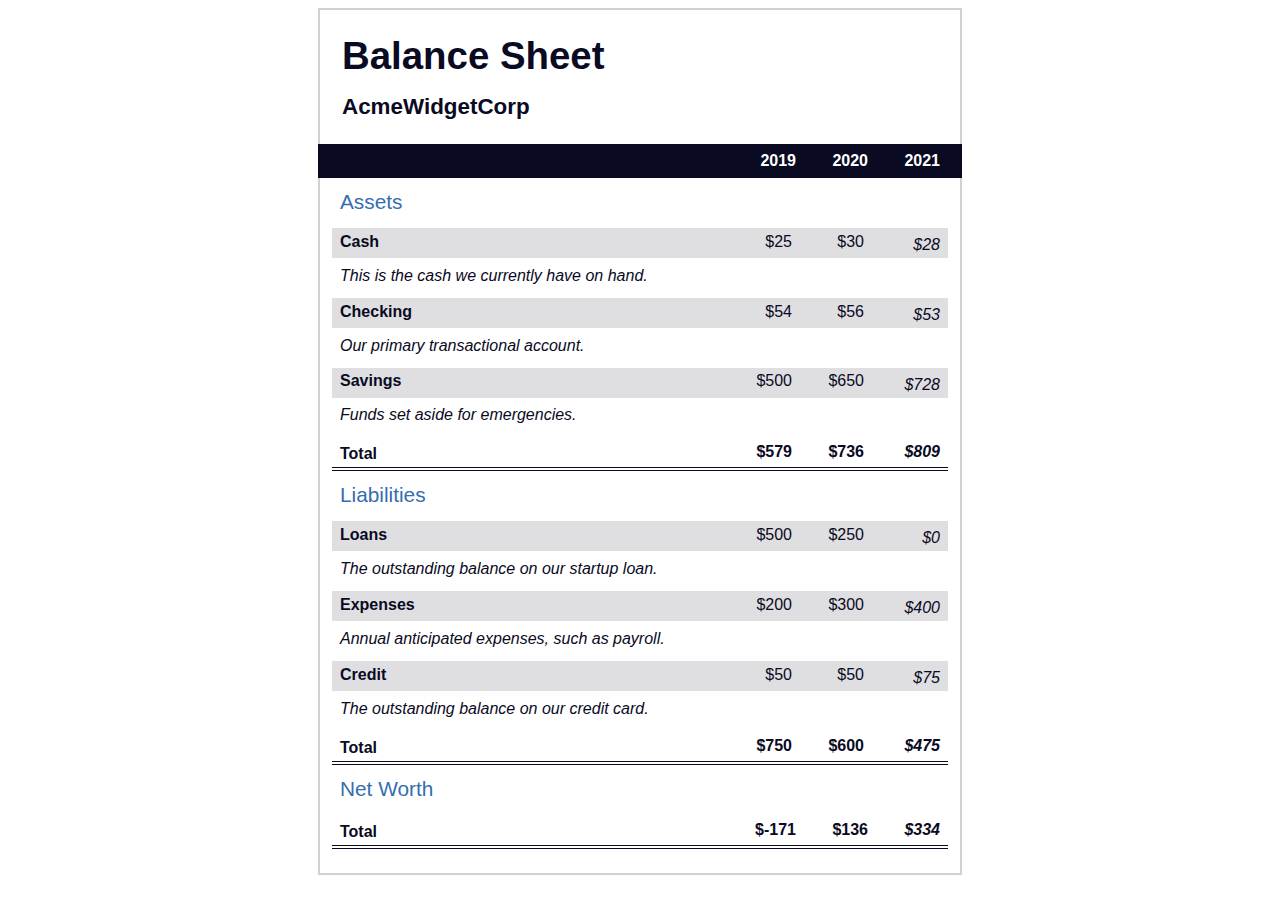
<file: balance sheet/index.html>
<!DOCTYPE html>
<html lang="en">
  <head>
    <meta charset="UTF-8">
    <meta name="viewport" content="width=device-width, initial-scale=1.0">
    <title>Balance Sheet</title>
    <link rel="stylesheet" href="./styles.css">
  </head>
  <body>
    <main>
      <section>
        <h1>
          <span class="flex">
            <span>AcmeWidgetCorp</span>
            <span>Balance Sheet</span>
          </span>
        </h1>
        <div id="years" aria-hidden="true">
          <span class="year">2019</span>
          <span class="year">2020</span>
          <span class="year">2021</span>
        </div>
        <div class="table-wrap">
          <table>
            <caption>Assets</caption>
            <thead>
              <tr>
                <td></td>
                <th><span class="sr-only year">2019</span></th>
                <th><span class="sr-only year">2020</span></th>
                <th class="current"><span class="sr-only year">2021</span></th>
              </tr>
            </thead>
            <tbody>
              <tr class="data">
                <th>Cash <span class="description">This is the cash we currently have on hand.</span></th>
                <td>$25</td>
                <td>$30</td>
                <td class="current">$28</td>
              </tr>
              <tr class="data">
                <th>Checking <span class="description">Our primary transactional account.</span></th>
                <td>$54</td>
                <td>$56</td>
                <td class="current">$53</td>
              </tr>
              <tr class="data">
                <th>Savings <span class="description">Funds set aside for emergencies.</span></th>
                <td>$500</td>
                <td>$650</td>
                <td class="current">$728</td>
              </tr>
              <tr class="total">
                <th>Total <span class="sr-only">Assets</span></th>
                <td>$579</td>
                <td>$736</td>
                <td class="current">$809</td>
              </tr>
            </tbody>
          </table>
          <table>
            <caption>Liabilities</caption>
            <thead>
              <tr>
              <td></td>
              <th><span class="sr-only">2019</span></th>
              <th><span class="sr-only">2020</span></th>
              <th><span class="sr-only">2021</span></th>
              </tr>
            </thead>
            <tbody>
              <tr class="data">
                <th>Loans <span class="description">The outstanding balance on our startup loan.</span></th>
                <td>$500</td>
                <td>$250</td>
                <td class="current">$0</td>
              </tr>
              <tr class="data">
                <th>Expenses <span class="description">Annual anticipated expenses, such as payroll.</span></th>
                <td>$200</td>
                <td>$300</td>
                <td class="current">$400</td>
              </tr>
              <tr class="data">
                <th>Credit <span class="description">The outstanding balance on our credit card.</span></th>
                <td>$50</td>
                <td>$50</td>
                <td class="current">$75</td>
              </tr>
              <tr class="total">
                <th>Total <span class="sr-only">Liabilities</span></th>
                <td>$750</td>
                <td>$600</td>
                <td class="current">$475</td>
              </tr>
            </tbody>
          </table>
          <table>
            <caption>Net Worth</caption>
            <thead>
              <tr>
              <td></td>
              <th><span class="sr-only">2019</span></th>
              <th><span class="sr-only">2020</span></th>
              <th><span class="sr-only">2021</span></th>
              </tr>
            </thead>
            <tbody>
              <tr class="total">
                <th>Total <span class="sr-only">Net Worth</span></th>
                <td>$-171</td>
                <td>$136</td>
                <td class="current">$334</td>
              </tr>
            </tbody>
          </table>
        </div>
      </section>
    </main>
  </body>
</html>
</file>
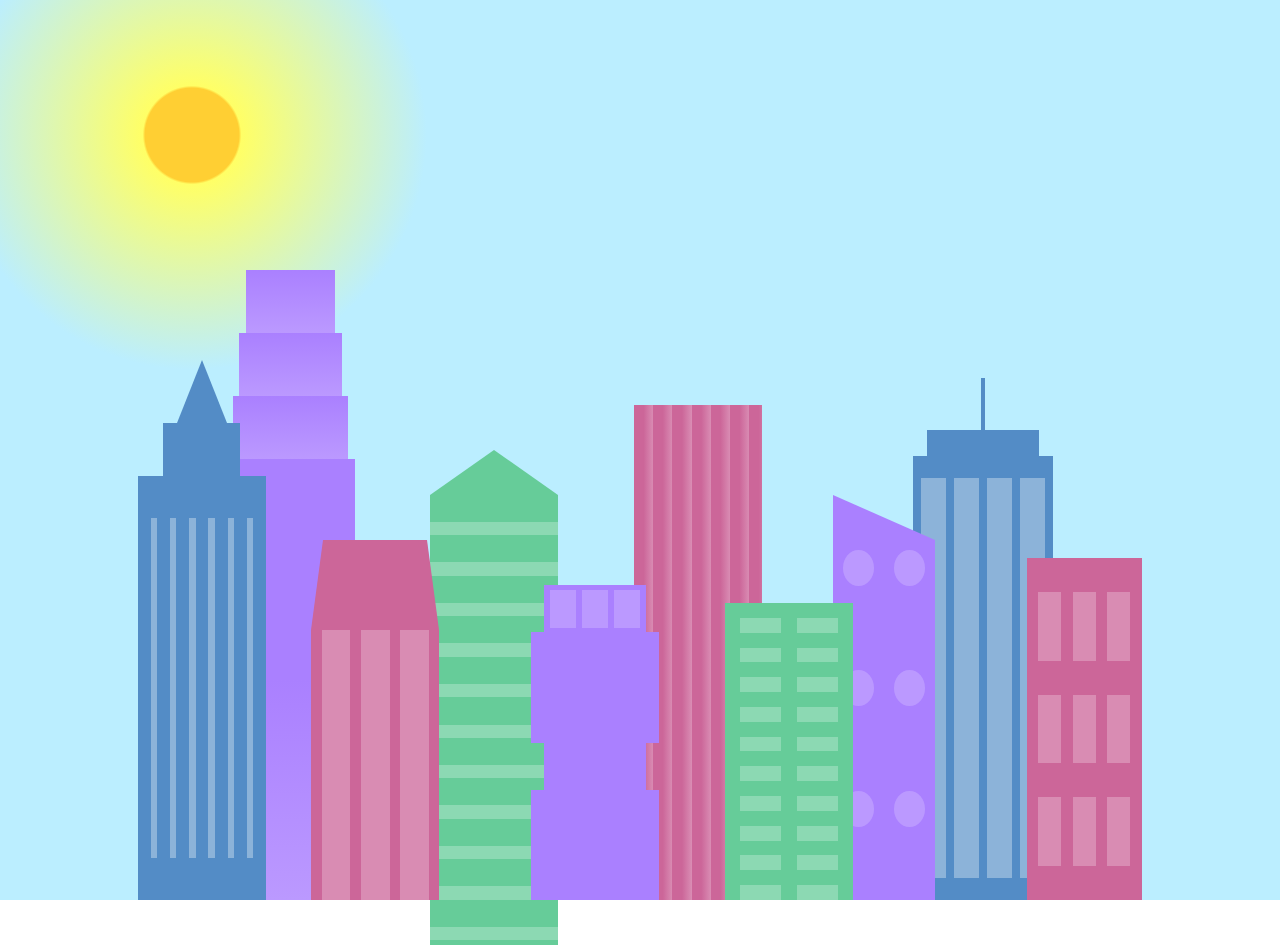
<file: city skyline/index.html>
<!DOCTYPE html>
<html lang="en">    
  <head>
    <meta charset="UTF-8">
    <title>City Skyline</title>
    <link href="styles.css" rel="stylesheet" />   
  </head>

  <body>
    <div class="background-buildings sky">
      <div></div>
      <div></div>
      <div class="bb1 building-wrap">
        <div class="bb1a bb1-window"></div>
        <div class="bb1b bb1-window"></div>
        <div class="bb1c bb1-window"></div>
        <div class="bb1d"></div>
      </div>
      <div class="bb2">
        <div class="bb2a"></div>
        <div class="bb2b"></div>
      </div>
      <div class="bb3"></div>
      <div></div>
      <div class="bb4 building-wrap">
        <div class="bb4a"></div>
        <div class="bb4b"></div>
        <div class="bb4c window-wrap">
          <div class="bb4-window"></div>
          <div class="bb4-window"></div>
          <div class="bb4-window"></div>
          <div class="bb4-window"></div>
        </div>
      </div>
      <div></div>
      <div></div>
    </div>

    <div class="foreground-buildings">
      <div></div>
      <div></div>
      <div class="fb1 building-wrap">
        <div class="fb1a"></div>
        <div class="fb1b"></div>
        <div class="fb1c"></div>
      </div>
      <div class="fb2">
        <div class="fb2a"></div>
        <div class="fb2b window-wrap">
          <div class="fb2-window"></div>
          <div class="fb2-window"></div>
          <div class="fb2-window"></div>
        </div>
      </div>
      <div></div>
      <div class="fb3 building-wrap">
        <div class="fb3a window-wrap">
          <div class="fb3-window"></div>
          <div class="fb3-window"></div>
          <div class="fb3-window"></div>
        </div>
        <div class="fb3b"></div>
        <div class="fb3a"></div>
        <div class="fb3b"></div>
      </div>
      <div class="fb4">
        <div class="fb4a"></div>
        <div class="fb4b">
          <div class="fb4-window"></div>
          <div class="fb4-window"></div>
          <div class="fb4-window"></div>
          <div class="fb4-window"></div>
          <div class="fb4-window"></div>
          <div class="fb4-window"></div>
        </div>
      </div>
      <div class="fb5"></div>
      <div class="fb6"></div>
      <div></div>
      <div></div>
    </div>
  </body>
</html>
</file>
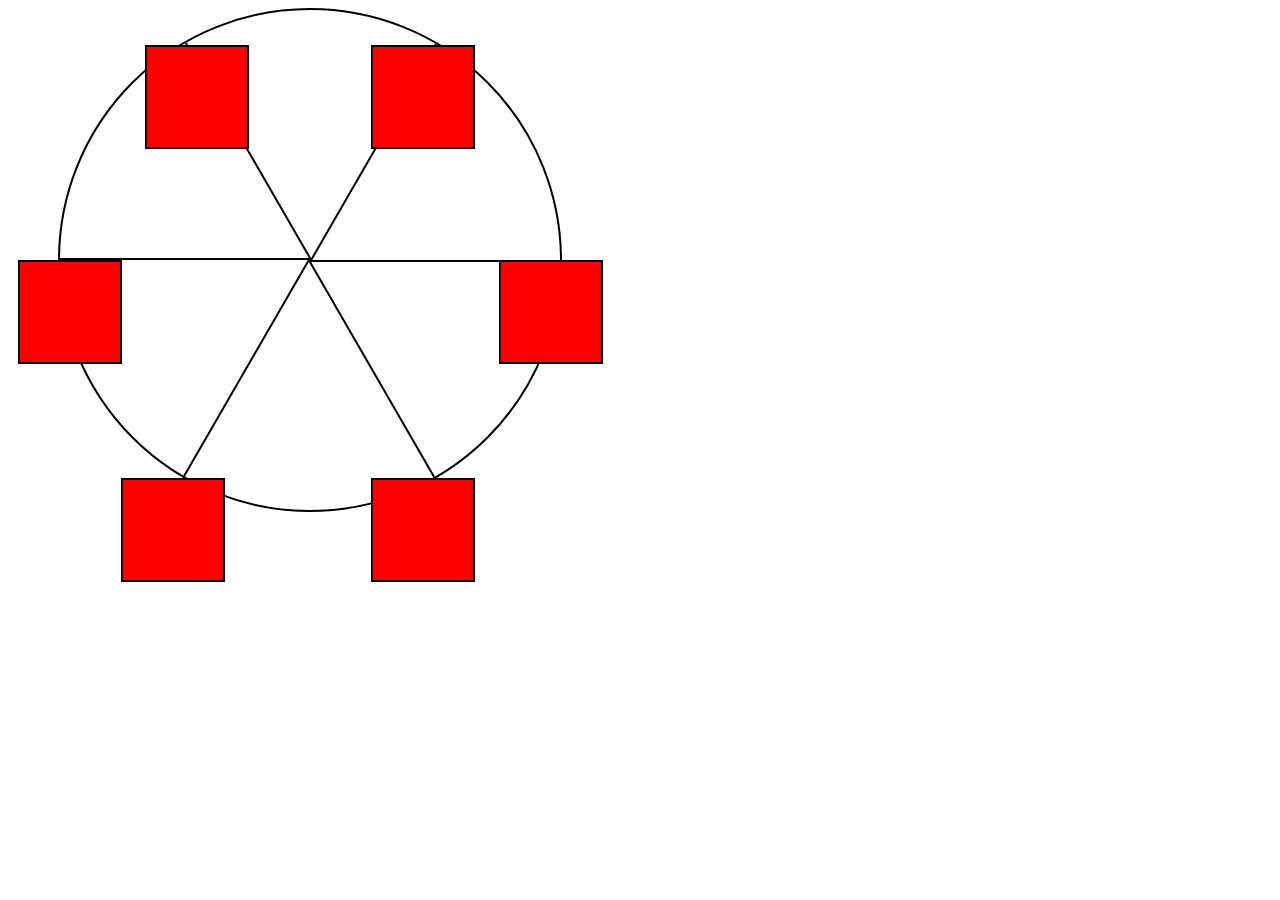
<file: ferris wheel/index.html>
<!DOCTYPE html>
<html lang="en">
  <head>
    <meta charset="UTF-8">
    <title>Ferris Wheel</title>
    <link rel="stylesheet" href="./styles.css">
  </head>
  <body>
    <div class="wheel">
      <span class="line"></span>
      <span class="line"></span>
      <span class="line"></span>
      <span class="line"></span>
      <span class="line"></span>
      <span class="line"></span>

      <div class="cabin"></div>
      <div class="cabin"></div>
      <div class="cabin"></div>
      <div class="cabin"></div>
      <div class="cabin"></div>
      <div class="cabin"></div>
    </div>
  </body>
</html>
</file>
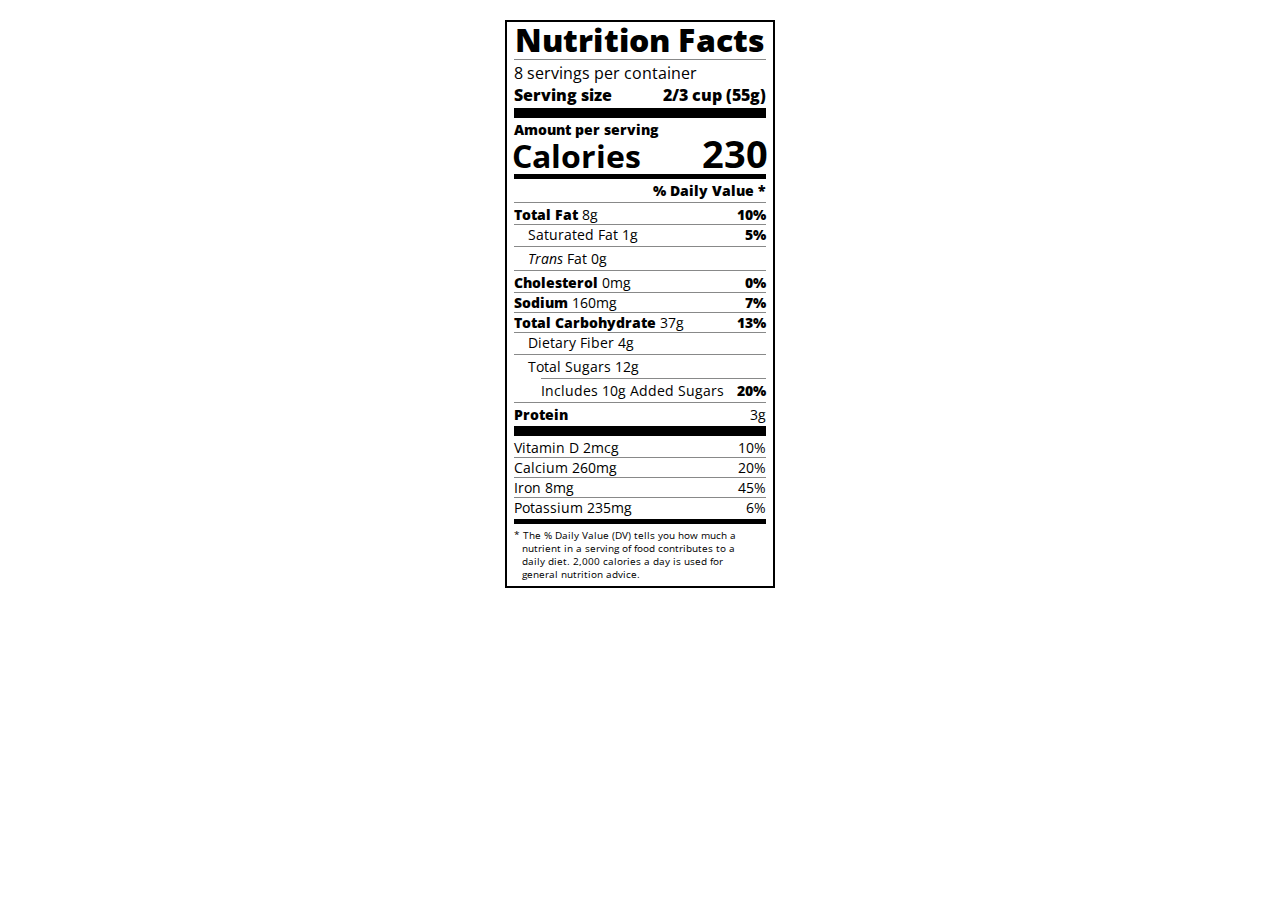
<file: nutrition label/index.html>
<!DOCTYPE html>
<html lang="en">

<head>
  <meta charset="UTF-8">
  <title>Nutrition Label</title>
  <link href="https://fonts.googleapis.com/css?family=Open+Sans:400,700,800" rel="stylesheet">
  <link href="./styles.css" rel="stylesheet">
</head>

<body>
  <div class="label">
    <header>
      <h1 class="bold">Nutrition Facts</h1>
      <div class="divider"></div>
      <p>8 servings per container</p>
      <p class="bold">Serving size <span>2/3 cup (55g)</span></p>
    </header>
    <div class="divider large"></div>
    <div class="calories-info">
      <div class="left-container">
        <h2 class="bold small-text">Amount per serving</h2>
        <p>Calories</p>
      </div>
      <span class="right">230</span>
    </div>
    <div class="divider medium"></div>
    <div class="daily-value small-text">
      <p class="bold right no-divider">% Daily Value *</p>
      <div class="divider"></div>
      <p><span><span class="bold">Total Fat</span> 8g</span> <span class="bold right">10%</span></p>
      <p class="indent no-divider">Saturated Fat 1g <span class="bold right">5%</span></p>
      <div class="divider"></div>
      <p class="indent no-divider"><span><i>Trans</i> Fat 0g</span></p>
      <div class="divider"></div>
      <p><span><span class="bold">Cholesterol</span> 0mg</span> <span class="right bold">0%</span></p>
      <p><span><span class="bold">Sodium</span> 160mg</span> <span class="right bold">7%</span></p>
      <p><span><span class="bold">Total Carbohydrate</span> 37g</span> <span class="right bold">13%</span></p>
      <p class="indent no-divider">Dietary Fiber 4g</p>
      <div class="divider"></div>
      <p class="indent no-divider">Total Sugars 12g</p>
      <div class="divider double-indent"></div>
      <p class="double-indent no-divider">Includes 10g Added Sugars <span class="right bold">20%</span>
      <div class="divider"></div>
      <p class="no-divider"><span class="bold">Protein</span> 3g</p>
      <div class="divider large"></div>
      <p>Vitamin D 2mcg <span>10%</span></p>
      <p>Calcium 260mg <span>20%</span></p>
      <p>Iron 8mg <span>45%</span></p>
      <p class="no-divider">Potassium 235mg <span>6%</span></p>
    </div>
    <div class="divider medium"></div>
    <p class="note">* The % Daily Value (DV) tells you how much a nutrient in a serving of food contributes to a daily
      diet. 2,000 calories a day is used for general nutrition advice.</p>
  </div>
</body>
</html>
</file>
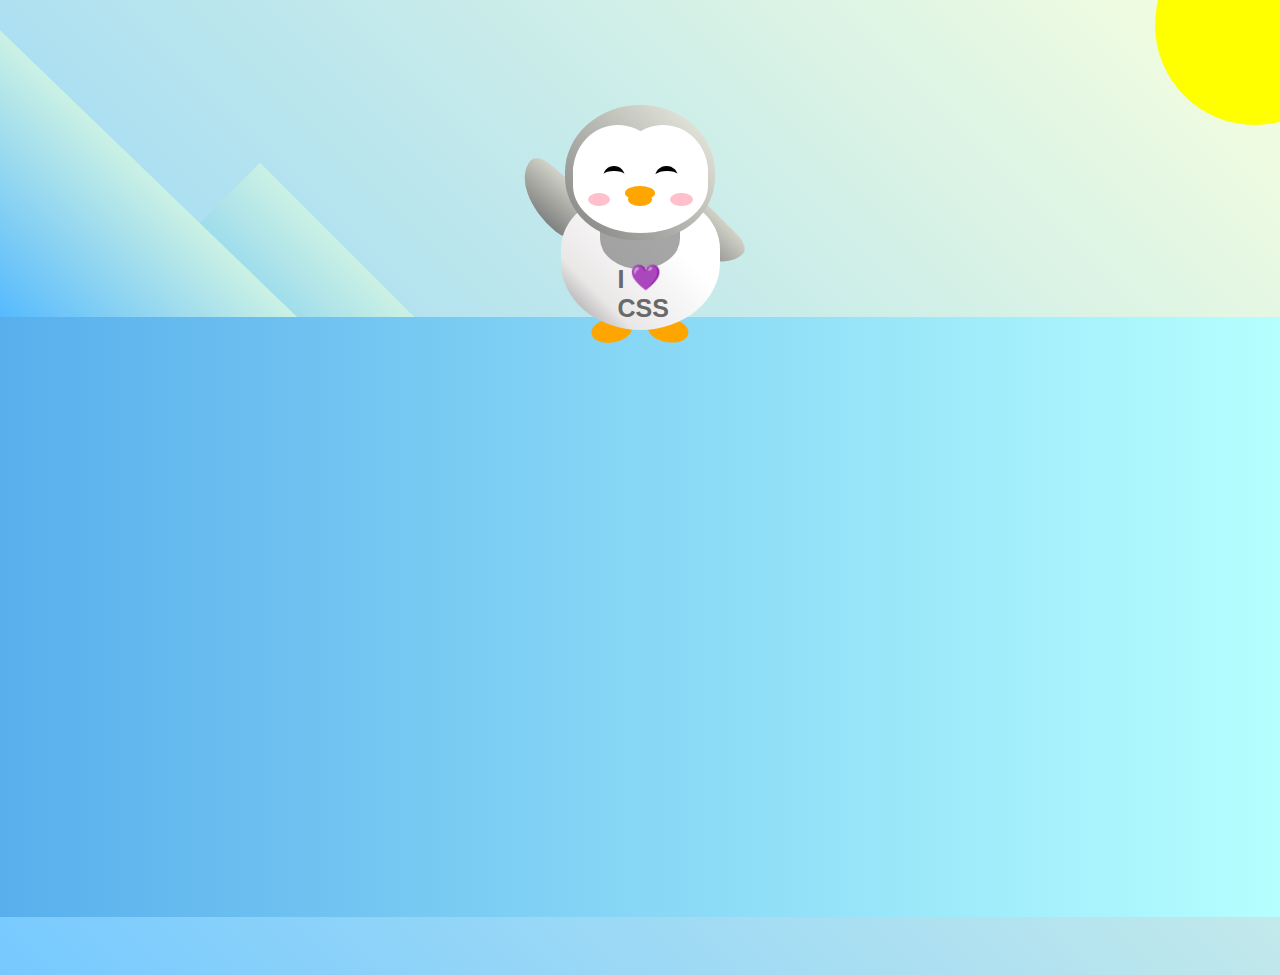
<file: penguin transform/index.html>
<!DOCTYPE html>
<html lang="en">
  <head>
    <meta charset="UTF-8" />
    <link rel="stylesheet" href="./styles.css" />
    <title>Penguin</title>
    <meta name="viewport" content="width=device-width, initial-scale=1.0" />
  </head>

  <body>
    <div class="left-mountain"></div>
    <div class="back-mountain"></div>
    <div class="sun"></div>
    <div class="penguin">
      <div class="penguin-head">
        <div class="face left"></div>
        <div class="face right"></div>
        <div class="chin"></div>
        <div class="eye left">
          <div class="eye-lid"></div>
        </div>
        <div class="eye right">
          <div class="eye-lid"></div>
        </div>
        <div class="blush left"></div>
        <div class="blush right"></div>
        <div class="beak top"></div>
        <div class="beak bottom"></div>
      </div>
      <div class="shirt">
        <div>💜</div>
        <p>I CSS</p>
      </div> 
      <div class="penguin-body">
        <div class="arm left"></div>
        <div class="arm right"></div>
        <div class="foot left"></div>
        <div class="foot right"></div>
      </div>
    </div>

    <div class="ground"></div>
  </body>
</html>
</file>
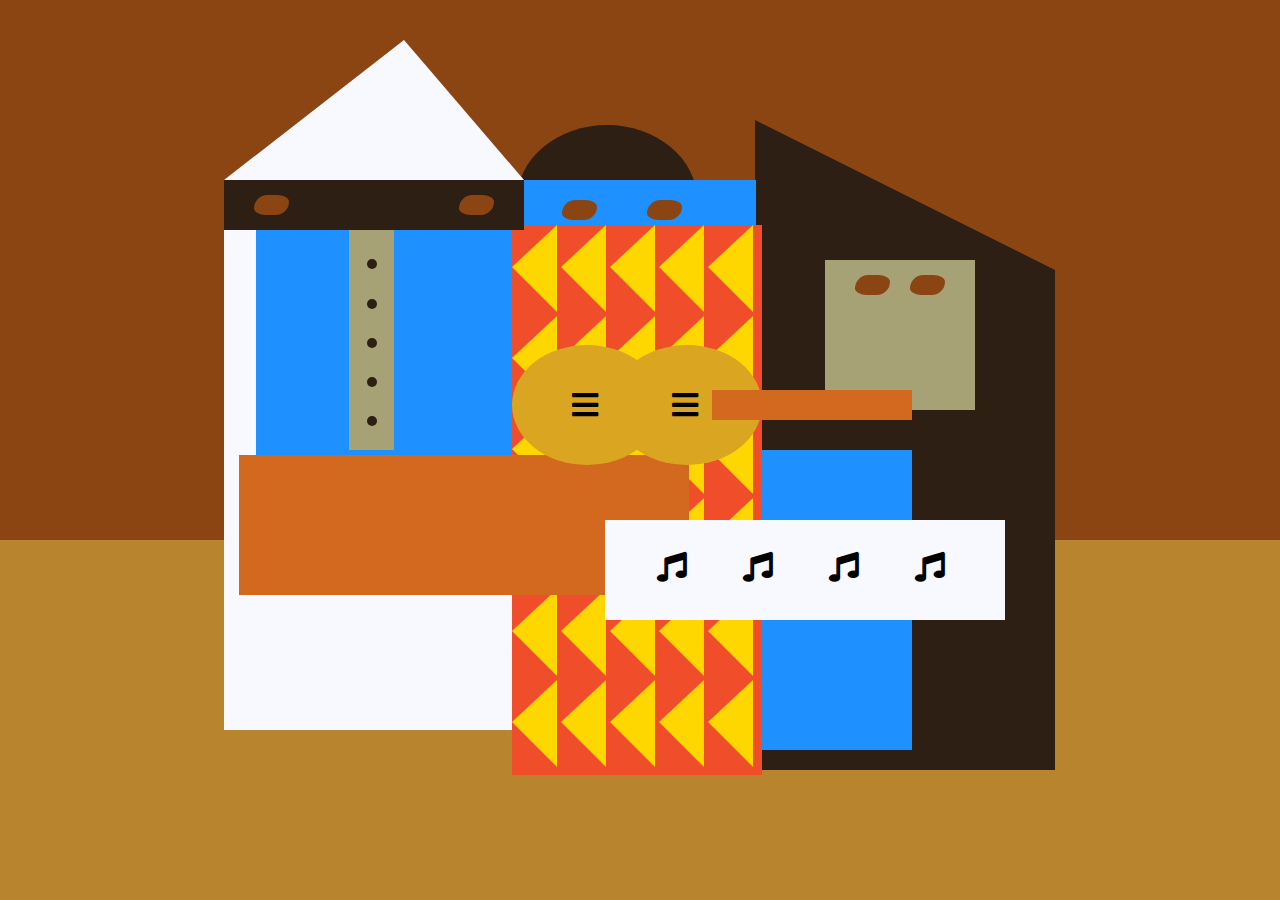
<file: picasso painting/index.html>
<!DOCTYPE html>
<html lang="en">
  <head>
    <meta charset="utf-8">
    <title>Picasso Painting</title>
    <link rel="stylesheet" href="./styles.css" />
    <link rel="stylesheet" href="https://use.fontawesome.com/releases/v5.8.2/css/all.css">
  </head>
  <body>
    <div id="back-wall"></div>
    <div class="characters">
      <div id="offwhite-character">
        <div id="white-hat"></div>
        <div id="black-mask">
          <div class="eyes left"></div>
          <div class="eyes right"></div>
        </div>
        <div id="gray-instrument">
          <div class="black-dot"></div>
          <div class="black-dot"></div>
          <div class="black-dot"></div>
          <div class="black-dot"></div>
          <div class="black-dot"></div>
        </div>
        <div id="tan-table"></div>
      </div>
      <div id="black-character">
        <div id="black-hat"></div>
        <div id="gray-mask">
          <div class="eyes left"></div>
          <div class="eyes right"></div>
        </div>
        <div id="white-paper">
          <i class="fas fa-music"></i>
          <i class="fas fa-music"></i>
          <i class="fas fa-music"></i>
          <i class="fas fa-music"></i>
        </div>
      </div>
      <div class="blue" id="blue-left"></div>
      <div class="blue" id="blue-right"></div>
      <div id="orange-character">
        <div id="black-round-hat"></div>
        <div id="eyes-div">
          <div class="eyes left"></div>
          <div class="eyes right"></div>
        </div>
        <div id="triangles">
          <div class="triangle"></div>
          <div class="triangle"></div>
          <div class="triangle"></div>
          <div class="triangle"></div>
          <div class="triangle"></div>
          <div class="triangle"></div>
          <div class="triangle"></div>
          <div class="triangle"></div>
          <div class="triangle"></div>
          <div class="triangle"></div>
          <div class="triangle"></div>
          <div class="triangle"></div>
          <div class="triangle"></div>
          <div class="triangle"></div>
          <div class="triangle"></div>
          <div class="triangle"></div>
          <div class="triangle"></div>
          <div class="triangle"></div>
          <div class="triangle"></div>
          <div class="triangle"></div>
          <div class="triangle"></div>
          <div class="triangle"></div>
          <div class="triangle"></div>
          <div class="triangle"></div>
          <div class="triangle"></div>
          <div class="triangle"></div>
          <div class="triangle"></div>
          <div class="triangle"></div>
          <div class="triangle"></div>
          <div class="triangle"></div>
        </div>
        <div id="guitar">
          <div class="guitar" id="guitar-left">
            <i class="fas fa-bars"></i>
          </div>
          <div class="guitar" id="guitar-right">
            <i class="fas fa-bars"></i>
          </div>
          <div id="guitar-neck"></div>
        </div>
      </div>
    </div>
  </body>
</html>
</file>
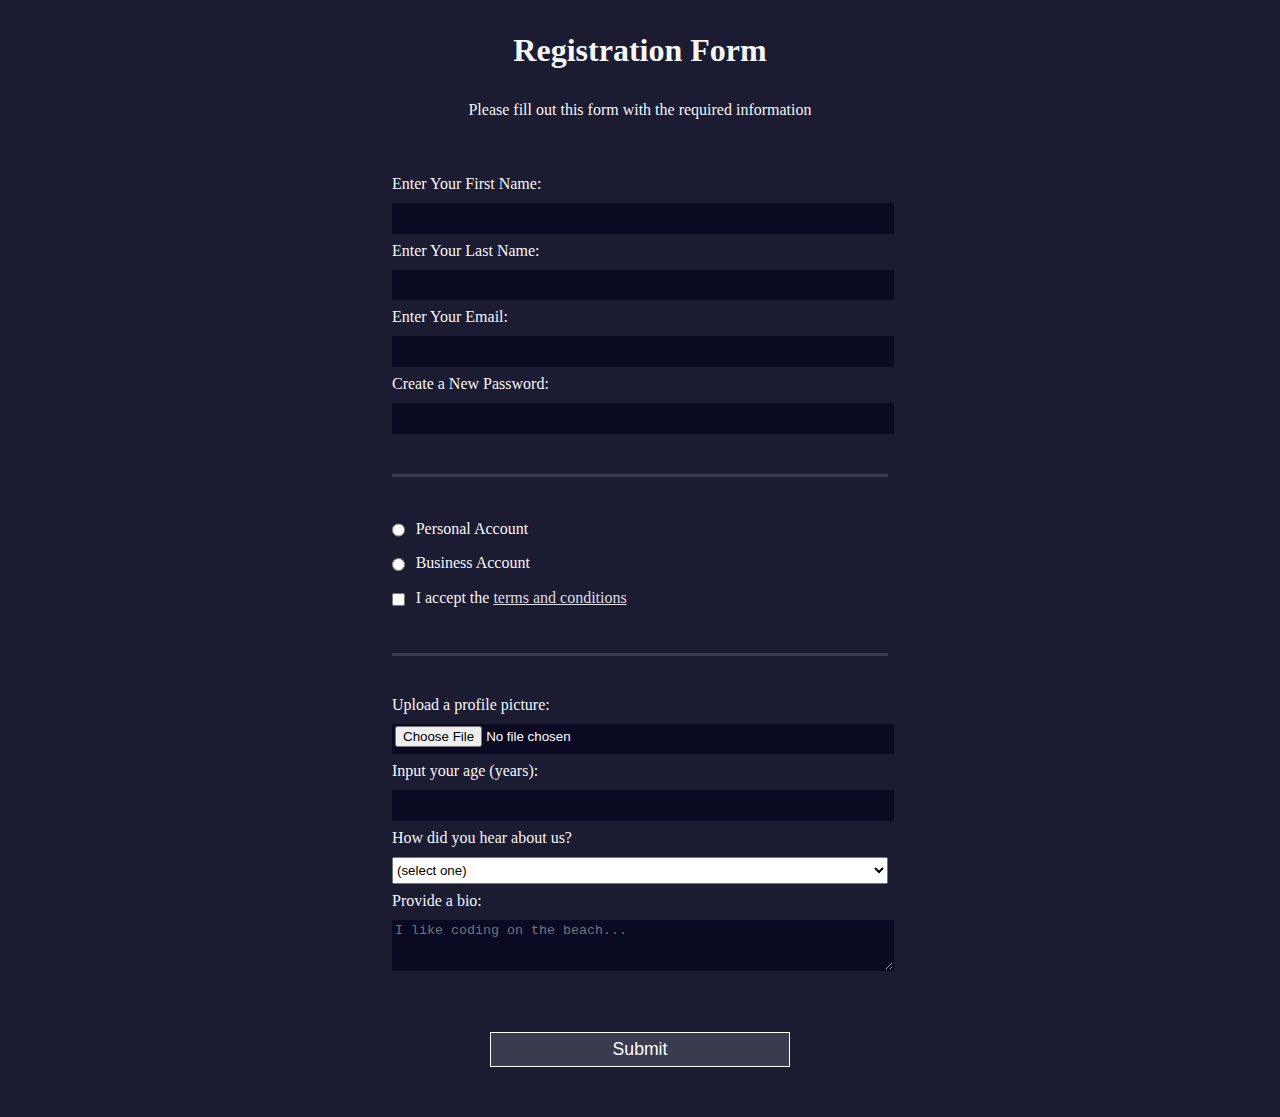
<file: registration form/index.html>
<!DOCTYPE html>
<html lang="en">
  <head>
    <meta charset="UTF-8">
    <title>Registration Form</title>
    <link rel="stylesheet" href="styles.css" />
  </head>
  <body>
    <h1>Registration Form</h1>
    <p>Please fill out this form with the required information</p>
    <form method="post" action='https://register-demo.freecodecamp.org'>
      <fieldset>
        <label for="first-name">Enter Your First Name: <input id="first-name" name="first-name" type="text" required /></label>
        <label for="last-name">Enter Your Last Name: <input id="last-name" name="last-name" type="text" required /></label>
        <label for="email">Enter Your Email: <input id="email" name="email" type="email" required /></label>
        <label for="new-password">Create a New Password: <input id="new-password" name="new-password" type="password" pattern="[a-z0-5]{8,}" required /></label>
      </fieldset>
      <fieldset>
        <label for="personal-account"><input id="personal-account" type="radio" name="account-type" class="inline" /> Personal Account</label>
        <label for="business-account"><input id="business-account" type="radio" name="account-type" class="inline" /> Business Account</label>
        <label for="terms-and-conditions">
          <input id="terms-and-conditions" type="checkbox" required name="terms-and-conditions" class="inline" /> I accept the <a href="https://www.freecodecamp.org/news/terms-of-service/">terms and conditions</a>
        </label>
      </fieldset>
      <fieldset>
        <label for="profile-picture">Upload a profile picture: <input id="profile-picture" type="file" name="file" /></label>
        <label for="age">Input your age (years): <input id="age" type="number" name="age" min="13" max="120" /></label>
        <label for="referrer">How did you hear about us?
          <select id="referrer" name="referrer">
            <option value="">(select one)</option>
            <option value="1">freeCodeCamp News</option>
            <option value="2">freeCodeCamp YouTube Channel</option>
            <option value="3">freeCodeCamp Forum</option>
            <option value="4">Other</option>
          </select>
        </label>
        <label for="bio">Provide a bio:
          <textarea id="bio" name="bio" rows="3" cols="30" placeholder="I like coding on the beach..."></textarea>
        </label>
      </fieldset>
      <input type="submit" value="Submit" />
    </form>
  </body>
</html>
</file>
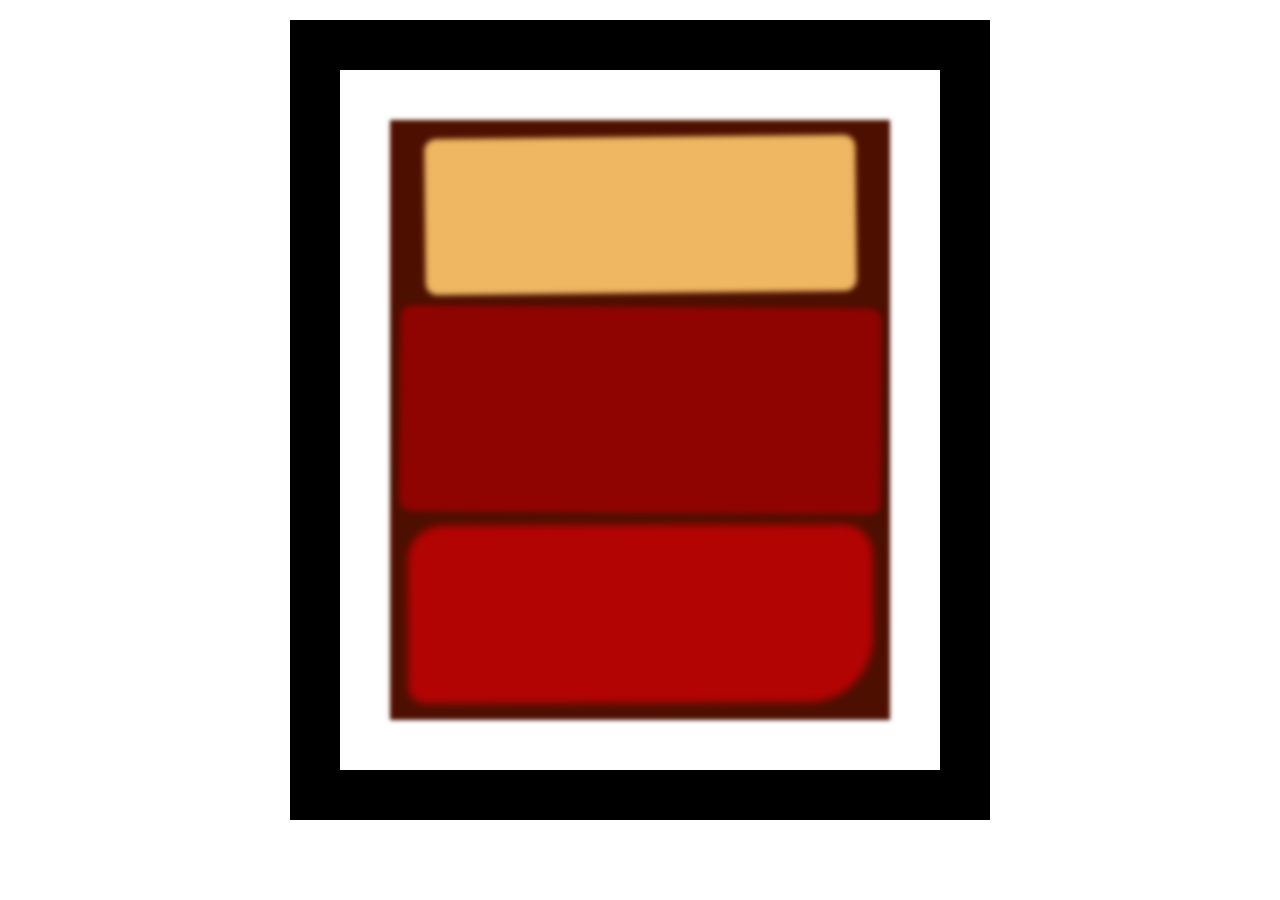
<file: rothko painting/index.html>
<!DOCTYPE html>
<html lang="en">
  <head>
    <meta charset="UTF-8">
    <title>Rothko Painting</title>
    <link href="./styles.css" rel="stylesheet">
  </head>
  <body>
    <div class="frame">
      <div class="canvas">
        <div class="one"></div>
        <div class="two"></div>
        <div class="three"></div>
      </div>
    </div>
  </body>
</html>
</file>
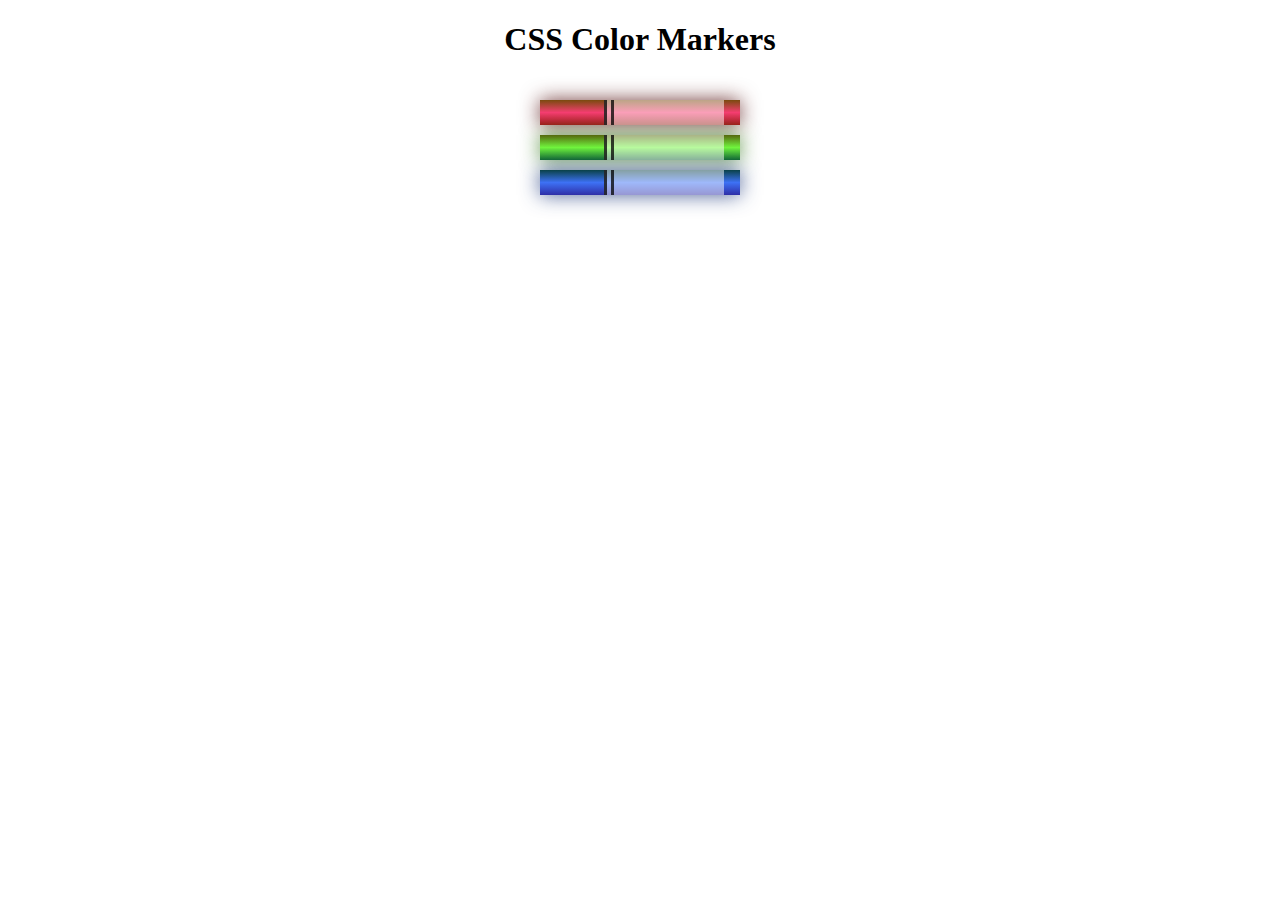
<file: set of colored markers/index.html>
<!DOCTYPE html>
<html lang="en">
  <head>
    <meta charset="utf-8">
    <meta name="viewport" content="width=device-width, initial-scale=1.0">
    <title>Colored Markers</title>
    <link rel="stylesheet" href="styles.css">
  </head>
  <body>
    <h1>CSS Color Markers</h1>
    <div class="container">
      <div class="marker red">
        <div class="cap"></div>
        <div class="sleeve"></div>
      </div>
      <div class="marker green">
        <div class="cap"></div>
        <div class="sleeve"></div>
      </div>
      <div class="marker blue">
        <div class="cap"></div>
        <div class="sleeve"></div>
      </div>
    </div>
  </body>
</html>
</file>
<file: balance sheet/styles.css>
span[class~="sr-only"] {
    border: 0 !important;
    clip: rect(1px, 1px, 1px, 1px) !important;
    clip-path: inset(50%) !important;
    -webkit-clip-path: inset(50%) !important;
    height: 1px !important;
    width: 1px !important;
    position: absolute !important;
    overflow: hidden !important;
    white-space: nowrap !important;
    padding: 0 !important;
    margin: -1px !important;
  }
  
  html {
    box-sizing: border-box;
  }
  
  body {
    font-family: sans-serif;
    color: #0a0a23;
  }
  
  h1 {
    max-width: 37.25rem;
    margin: 0 auto;
    padding: 1.5rem 1.25rem;
  }
  
  h1 .flex {
    display: flex;
    flex-direction: column-reverse;
    gap: 1rem;
  }
  
  h1 .flex span:first-of-type {
    font-size: 0.7em;
  }
  
  h1 .flex span:last-of-type {
    font-size: 1.2em;
  }
  
  section {
    max-width: 40rem;
    margin: 0 auto;
    border: 2px solid #d0d0d5;
  }
  
  #years {
    display: flex;
    justify-content: flex-end;
    position: sticky;
    top: 0;
    background: #0a0a23;
    color: #fff;
    z-index: 999;
    padding: 0.5rem calc(1.25rem + 2px) 0.5rem 0;
    margin: 0 -2px;
  }
  
  #years span[class] {
    font-weight: bold;
    width: 4.5rem;
    text-align: right;
  }
  
  .table-wrap {
    padding: 0 0.75rem 1.5rem 0.75rem;
  }
  
  table {
    border-collapse: collapse;
    border: 0;
    width: 100%;
    position: relative;
    margin-top: 3rem;
  }
  
  table caption {
    color: #356eaf;
    font-size: 1.3em;
    font-weight: normal;
    position: absolute;
    top: -2.25rem;
    left: 0.5rem;
  }
  
  tbody td {
    width: 100vw;
    min-width: 4rem;
    max-width: 4rem;
  }
  
  tbody th {
    width: calc(100% - 12rem);
  }
  
  tr[class="total"] {
    border-bottom: 4px double #0a0a23;
    font-weight: bold;
  }
  
  tr[class="total"] th {
    text-align: left;
    padding: 0.5rem 0 0.25rem 0.5rem;
  }
  
  tr.total td {
    text-align: right;
    padding: 0 0.25rem;
  }
  
  tr.total td:nth-of-type(3) {
    padding-right: 0.5rem;
  }
  
  tr.total:hover {
    background-color: #99c9ff;
  }
  
  td.current {
    font-style: italic;
  }
  
  tr.data {
    background-image: linear-gradient(to bottom, #dfdfe2 1.845rem, white 1.845rem);
  }
  
  tr.data th {
    text-align: left;
    padding-top: 0.3rem;
    padding-left: 0.5rem;
  }
  
  tr.data th .description {
    display: block;
    font-weight: normal;
    font-style: italic;
    padding: 1rem 0 0.75rem;
    margin-right: -13.5rem;
  }
  
  tr.data td {
    vertical-align: top;
    padding: 0.3rem 0.25rem 0;
    text-align: right;
  }

  tr.data td:last-of-type {
    padding: 0.5rem;
  }
</file>
<file: city skyline/styles.css>
:root {
    --building-color1: #aa80ff;
    --building-color2: #66cc99;
    --building-color3: #cc6699;
    --building-color4: #538cc6;
    --window-color1: #bb99ff;
    --window-color2: #8cd9b3;
    --window-color3: #d98cb3;
    --window-color4: #8cb3d9;
  }
  
  * {
    box-sizing: border-box;
  }
  
  body {
    height: 100vh;
    margin: 0;
    overflow: hidden;
  }
  
  .background-buildings, .foreground-buildings {
    width: 100%;
    height: 100%;
    display: flex;
    align-items: flex-end;
    justify-content: space-evenly;
    position: absolute;
    top: 0;
  }
  
  .building-wrap {
    display: flex;
    flex-direction: column;
    align-items: center;
  }
  
  .window-wrap {
    display: flex;
    align-items: center;
    justify-content: space-evenly;
  }
  
  .sky {
    background: radial-gradient(
        closest-corner circle at 15% 15%,
        #ffcf33,
        #ffcf33 20%,
        #ffff66 21%,
        #bbeeff 100%
      );
  }
  
  /* BACKGROUND BUILDINGS - "bb" stands for "background building" */
  .bb1 {
    width: 10%;
    height: 70%;
  }
  
  .bb1a {
    width: 70%;
  }
    
  .bb1b {
    width: 80%;
  }
    
  .bb1c {
    width: 90%;
  }
  
  .bb1d {
    width: 100%;
    height: 70%;
    background: linear-gradient(
        var(--building-color1) 50%,
        var(--window-color1)
      );
  }
  
  .bb1-window {
    height: 10%;
    background: linear-gradient(
        var(--building-color1),
        var(--window-color1)
      );
  }
  
  .bb2 {
    width: 10%;
    height: 50%;
  }
  
  .bb2a {
    border-bottom: 5vh solid var(--building-color2);
    border-left: 5vw solid transparent;
    border-right: 5vw solid transparent;
  }
  
  .bb2b {
    width: 100%;
    height: 100%;
    background: repeating-linear-gradient(
        var(--building-color2),
        var(--building-color2) 6%,
        var(--window-color2) 6%,
        var(--window-color2) 9%
      );
  }
  
  .bb3 {
    width: 10%;
    height: 55%;
    background: repeating-linear-gradient(
        90deg,
        var(--building-color3),
        var(--building-color3),
        var(--window-color3) 15%
      );
  }
  
  .bb4 {
    width: 11%;
    height: 58%;
  }
  
  .bb4a {
    width: 3%;
    height: 10%;
    background-color: var(--building-color4);
  }
  
  .bb4b {
    width: 80%;
    height: 5%;
    background-color: var(--building-color4);
  }
    
  .bb4c {
    width: 100%;
    height: 85%;
    background-color: var(--building-color4);
  }
  
  .bb4-window {
    width: 18%;
    height: 90%;
    background-color: var(--window-color4);
  }
  
  /* FOREGROUND BUILDINGS - "fb" stands for "foreground building" */
  .fb1 {
    width: 10%;
    height: 60%;
  }
  
  .fb1a {
    border-bottom: 7vh solid var(--building-color4);
    border-left: 2vw solid transparent;
    border-right: 2vw solid transparent;
  }
  
  .fb1b {
    width: 60%;
    height: 10%;
    background-color: var(--building-color4);
  }
    
  .fb1c {
    width: 100%;
    height: 80%;
    background: repeating-linear-gradient(
        90deg,
        var(--building-color4),
        var(--building-color4) 10%,
        transparent 10%,
        transparent 15%
      ),
      repeating-linear-gradient(
        var(--building-color4),
        var(--building-color4) 10%,
        var(--window-color4) 10%,
        var(--window-color4) 90%
      );
  }
  
  .fb2 {
    width: 10%;
    height: 40%;
  }
  
  .fb2a {
    width: 100%;
    border-bottom: 10vh solid var(--building-color3);
    border-left: 1vw solid transparent;
    border-right: 1vw solid transparent;
  }
  
  .fb2b {
    width: 100%;
    height: 75%;
    background-color: var(--building-color3);
  }
  
  .fb2-window {
    width: 22%;
    height: 100%;
    background-color: var(--window-color3);
  }
  
  .fb3 {
    width: 10%;
    height: 35%;
  }
    
  .fb3a {
    width: 80%;
    height: 15%;
    background-color: var(--building-color1);
  }
    
  .fb3b {
    width: 100%;
    height: 35%;
    background-color: var(--building-color1);
  }
  
  .fb3-window {
    width: 25%;
    height: 80%;
    background-color: var(--window-color1);
  }
  
  .fb4 {
    width: 8%;
    height: 45%;
    position: relative;
    left: 10%;
  }
  
  .fb4a {
    border-top: 5vh solid transparent;
    border-left: 8vw solid var(--building-color1);
  }
  
  .fb4b {
    width: 100%;
    height: 89%;
    background-color: var(--building-color1);
    display: flex;
    flex-wrap: wrap;
  }
  
  .fb4-window {
    width: 30%;
    height: 10%;
    border-radius: 50%;
    background-color: var(--window-color1);
    margin: 10%;
  }
  
  .fb5 {
    width: 10%;
    height: 33%;
    position: relative;
    right: 10%;
    background: repeating-linear-gradient(
        var(--building-color2),
        var(--building-color2) 5%,
        transparent 5%,
        transparent 10%
      ),
      repeating-linear-gradient(
        90deg,
        var(--building-color2),
        var(--building-color2) 12%,
        var(--window-color2) 12%,
        var(--window-color2) 44%
      );
  }
  
  .fb6 {
    width: 9%;
    height: 38%;
    background: repeating-linear-gradient(
        90deg,
        var(--building-color3),
        var(--building-color3) 10%,
        transparent 10%,
        transparent 30%
      ),
      repeating-linear-gradient(
        var(--building-color3),
        var(--building-color3) 10%,
        var(--window-color3) 10%,
        var(--window-color3) 30%
      );
  }
  
  @media (max-width: 1000px) {
    :root {
        --building-color1: #000;
        --building-color2: #000;
        --building-color3: #000;
        --building-color4: #000;
        --window-color1: #777;
        --window-color2: #777;
        --window-color3: #777;
        --window-color4: #777;
      }

      .sky {
        background: radial-gradient(
            closest-corner circle at 15% 15%,
            #ccc,
            #ccc 20%,
            #445 21%,
            #223 100%
          );
      }
    }
</file>
<file: ferris wheel/styles.css>
.wheel {
    border: 2px solid black;
    border-radius: 50%;
    margin-left: 50px;
    position: absolute;
    height: 55vw;
    width: 55vw;
    max-width: 500px;
    max-height: 500px;
    animation-name: wheel;
    animation-duration: 10s;
    animation-iteration-count: infinite;
    animation-timing-function: linear;
  }
  
  .line {
    background-color: black;
    width: 50%;
    height: 2px;
    position: absolute;
    top: 50%;
    left: 50%;
    transform-origin: 0% 0%;
  }
  
  .line:nth-of-type(2) {
    transform: rotate(60deg);
  }
  .line:nth-of-type(3) {
    transform: rotate(120deg);
  }
  .line:nth-of-type(4) {
    transform: rotate(180deg);
  }
  .line:nth-of-type(5) {
    transform: rotate(240deg);
  }
  .line:nth-of-type(6) {
    transform: rotate(300deg);
  }
  
  .cabin {
    background-color: red;
    width: 20%;
    height: 20%;
    position: absolute;
    border: 2px solid;
    transform-origin: 50% 0%;
    animation: cabins 10s ease-in-out infinite;
  }
  
  .cabin:nth-of-type(1) {
    right: -8.5%;
    top: 50%;
  }
  .cabin:nth-of-type(2) {
    right: 17%;
    top: 93.5%;
  }
  .cabin:nth-of-type(3) {
    right: 67%;
    top: 93.5%;
  }
  .cabin:nth-of-type(4) {
    left: -8.5%;
    top: 50%;
  }
  .cabin:nth-of-type(5) {
    left: 17%;
    top: 7%;
  }
  .cabin:nth-of-type(6) {
    right: 17%;
    top: 7%;
  }
  
  @keyframes wheel {
     0% {
       transform: rotate(0deg);
     }
     100% {
       transform: rotate(360deg);
     }
  }

  @keyframes cabins {
    0% {
      transform: rotate(0deg);
    }
    25% {
      background-color: yellow;
    }
    50% {
      background-color: purple;
    }
    75% {
      background-color: yellow;
    }
    100% {
      transform: rotate(-360deg);
    }
  }
</file>
<file: nutrition label/styles.css>
* {
    box-sizing: border-box;
  }
  
  html {
    font-size: 16px;
  }
  
  body {
    font-family: 'Open Sans', sans-serif;
  }
  
  .label {
    border: 2px solid black;
    width: 270px;
    margin: 20px auto;
    padding: 0 7px;
  }
  
  header h1 {
    text-align: center;
    margin: -4px 0;
    letter-spacing: 0.15px
  }
  
  p {
    margin: 0;
    display: flex;
    justify-content: space-between;
  }
  
  .divider {
    border-bottom: 1px solid #888989;
    margin: 2px 0;
  }
  
  .bold {
    font-weight: 800;
  }
  
  .large {
    height: 10px;
  }
  
  .large, .medium {
    background-color: black;
    border: 0;
  }
  
  .medium {
    height: 5px;
  }
  
  .small-text {
    font-size: 0.85rem;
  }
  
  
  .calories-info {
    display: flex;
    justify-content: space-between;
    align-items: flex-end;
  }
  
  .calories-info h2 {
    margin: 0;
  }
  
  .left-container p {
    margin: -5px -2px;
    font-size: 2em;
    font-weight: 700;
  }
  
  .calories-info span {
    margin: -7px -2px;
    font-size: 2.4em;
    font-weight: 700;
  }
  
  .right {
    justify-content: flex-end;
  }
  
  .indent {
    margin-left: 1em;
  }
  
  .double-indent {
    margin-left: 2em;
  }
  
  .daily-value p:not(.no-divider) {
    border-bottom: 1px solid #888989;
  }

  .note {
    font-size: 0.6rem;
    margin: 5px 0;
    padding: 0 8px;
    text-indent: -8px;
  }
</file>
<file: penguin transform/styles.css>
:root {
    --penguin-face: white;
    --penguin-picorna: orange;
    --penguin-skin: gray;
  }
  
  body {
    background: linear-gradient(45deg, rgb(118, 201, 255), rgb(247, 255, 222));
    margin: 0;
    padding: 0;
    width: 100%;
    height: 100vh;
    overflow: hidden;
  }
  
  .left-mountain {
    width: 300px;
    height: 300px;
    background: linear-gradient(rgb(203, 241, 228), rgb(80, 183, 255));
    position: absolute;
    transform: skew(0deg, 44deg);
    z-index: 2;
    margin-top: 100px;
  }
  
  .back-mountain {
    width: 300px;
    height: 300px;
    background: linear-gradient(rgb(203, 241, 228), rgb(47, 170, 255));
    position: absolute;
    z-index: 1;
    transform: rotate(45deg);
    left: 110px;
    top: 225px;
  }
  
  .sun {
    width: 200px;
    height: 200px;
    background-color: yellow;
    position: absolute;
    border-radius: 50%;
    top: -75px;
    right: -75px;
  }
  
  .penguin {
    width: 300px;
    height: 300px;
    margin: auto;
    margin-top: 75px;
    z-index: 4;
    position: relative;
    transition: transform 1s ease-in-out 0ms;
  }
  
  .penguin * {
    position: absolute;
  }
  
  .penguin:active {
    transform: scale(1.5);
    cursor: not-allowed;
  }
  
  .penguin-head {
    width: 50%;
    height: 45%;
    background: linear-gradient(
      45deg,
      var(--penguin-skin),
      rgb(239, 240, 228)
    );
    border-radius: 70% 70% 65% 65%;
    top: 10%;
    left: 25%;
    z-index: 1;
  }
  
  .face {
    width: 60%;
    height: 70%;
    background-color: var(--penguin-face);
    border-radius: 70% 70% 60% 60%;
    top: 15%;
  }
  
  .face.left {
    left: 5%;
  }
  
  .face.right {
    right: 5%;
  }
  
  .chin {
    width: 90%;
    height: 70%;
    background-color: var(--penguin-face);
    top: 25%;
    left: 5%;
    border-radius: 70% 70% 100% 100%;
  }
  
  .eye {
    width: 15%;
    height: 17%;
    background-color: black;
    top: 45%;
    border-radius: 50%;
  }
  
  .eye.left {
    left: 25%;
  }
  
  .eye.right {
    right: 25%;
  }
  
  .eye-lid {
    width: 150%;
    height: 100%;
    background-color: var(--penguin-face);
    top: 25%;
    left: -23%;
    border-radius: 50%;
  }
  
  .blush {
    width: 15%;
    height: 10%;
    background-color: pink;
    top: 65%;
    border-radius: 50%;
  }
  
  .blush.left {
    left: 15%;
  }
  
  .blush.right {
    right: 15%;
  }
  
  .beak {
    height: 10%;
    background-color: var(--penguin-picorna);
    border-radius: 50%;
  }
  
  .beak.top {
    width: 20%;
    top: 60%;
    left: 40%;
  }
  
  .beak.bottom {
    width: 16%;
    top: 65%;
    left: 42%;
  }
  
  .shirt {
    font: bold 25px Helvetica, sans-serif;
    top: 165px;
    left: 127.5px;
    z-index: 1;
    color: #6a6969;
  }
  
  .shirt div {
    font-weight:  initial;
    top: 22.5px;
    left: 12px;
  }
  
  .penguin-body {
    width: 53%;
    height: 45%;
    background: linear-gradient(
      45deg,
      rgb(134, 133, 133) 0%,
      rgb(234, 231, 231) 25%,
      white 67%
    );
    border-radius: 80% 80% 100% 100%;
    top: 40%;
    left: 23.5%;
  }
  
  .penguin-body::before {
    content: "";
    position: absolute;
    width: 50%;
    height: 45%;
    background-color: var(--penguin-skin);
    top: 10%;
    left: 25%;
    border-radius: 0% 0% 100% 100%;
    opacity: 70%;
  }
  
  .arm {
    width: 30%;
    height: 60%;
    background: linear-gradient(
      90deg,
      var(--penguin-skin),
      rgb(209, 210, 199)
    );
    border-radius: 30% 30% 30% 120%;
    z-index: -1;
  }
  
  .arm.left {
    top: 35%;
    left: 5%;
    transform-origin: top left; 
    transform: rotate(130deg) scaleX(-1);
    animation: 3s linear infinite wave;
  }
  
  .arm.right {
    top: 0%;
    right: -5%;
    transform: rotate(-45deg);
  }
  
  @keyframes wave {
    10% {
      transform: rotate(110deg) scaleX(-1);
    }
    20% {
      transform: rotate(130deg) scaleX(-1);
    }
    30% {
      transform: rotate(110deg) scaleX(-1);
    }
    40% {
      transform: rotate(130deg) scaleX(-1);
    }
  }
  
  .foot {
    width:  15%;
    height: 30%;
    background-color: var(--penguin-picorna);
    top: 85%;
    border-radius: 50%;
    z-index: -1;
  }
  
  .foot.left {
    left: 25%;
    transform: rotate(80deg);
  }
  
  .foot.right {
    right: 25%;
    transform: rotate(-80deg);
  }

  .ground {
    width: 100vw;
    height: calc(100vh - 300px);
    background: linear-gradient(90deg, rgb(88, 175, 236), rgb(182, 255, 255));
    z-index: 3;
    position: absolute;
    margin-top: -58px;
  }
</file>
<file: picasso painting/styles.css>
body {
    background-color: rgb(184, 132, 46);
  }
  
  #back-wall {
    background-color: #8B4513;
    width: 100%;
    height: 60%;
    position: absolute;
    top: 0;
    left: 0;
    z-index: -1;
  }
  
  #offwhite-character {
    width: 300px;
    height: 550px;
    background-color: GhostWhite;
    position: absolute;
    top: 20%;
    left: 17.5%;
  }
  
  #white-hat {
    width: 0;
    height: 0;
    border-style: solid;
    border-width: 0 120px 140px 180px;
    border-top-color: transparent;
    border-right-color: transparent;
    border-bottom-color: GhostWhite;
    border-left-color: transparent;
    position: absolute;
    top: -140px;
    left: 0;
  }
  
  #black-mask {
    width: 100%;
    height: 50px;
    background-color: rgb(45, 31, 19);
    position: absolute;
    top: 0;
    left: 0;
    z-index: 1;
  }
  
  #gray-instrument {
    width: 15%;
    height: 40%;
    background-color: rgb(167, 162, 117);
    position: absolute;
    top: 50px;
    left: 125px;
    z-index: 1;
  }
  
  .black-dot {
    width: 10px;
    height: 10px;
    background-color: rgb(45, 31, 19);
    border-radius: 50%;
    display: block;
    margin: auto;
    margin-top: 65%;
  }
  
  #tan-table {
    width: 450px;
    height: 140px;
    background-color: #D2691E;
    position: absolute;
    top: 275px;
    left: 15px;
    z-index: 1;
  }
  
  #black-character {
    width: 300px;
    height: 500px;
    background-color: rgb(45, 31, 19);
    position: absolute;
    top: 30%;
    left: 59%;
  }
  
  #black-hat {
    width: 0;
    height: 0;
    border-style: solid;
    border-width: 150px 0 0 300px;
    border-top-color: transparent;
    border-right-color: transparent;
    border-bottom-color: transparent;
    border-left-color: rgb(45, 31, 19);
    position: absolute;
    top: -150px;
    left: 0;
  }
  
  #gray-mask {
    width: 150px;
    height: 150px;
    background-color: rgb(167, 162, 117);
    position: absolute;
    top: -10px;
    left: 70px;
  }
  
  #white-paper {
    width: 400px;
    height: 100px;
    background-color: GhostWhite;
    position: absolute;
    top: 250px;
    left: -150px;
    z-index: 1;
  }
  
  .fa-music {
    display: inline-block;
    margin-top: 8%;
    margin-left: 13%;
  }
  
  .blue {
    background-color: #1E90FF;
  }
  
  #blue-left {
    width: 500px;
    height: 300px;
    position: absolute;
    top: 20%;
    left: 20%;
  }
  
  #blue-right {
    width: 400px;
    height: 300px;
    position: absolute;
    top: 50%;
    left: 40%;
  }
  
  #orange-character {
    width: 250px;
    height: 550px;
    background-color: rgb(240, 78, 42);
    position: absolute;
    top: 25%;
    left: 40%;
  }
  
  #black-round-hat {
    width: 180px;
    height: 150px;
    background-color: rgb(45, 31, 19);
    border-radius: 50%;
    position: absolute;
    top: -100px;
    left: 5px;
    z-index: -1;
  }
  
  #eyes-div {
    width: 180px;
    height: 50px;
    position: absolute;
    top: -40px;
    left: 20px;
    z-index: 3;
  }
  
  #triangles {
    width: 250px;
    height: 550px;
  }
  
  .triangle {
    width: 0;
    height: 0;
    border-style: solid;
    border-width: 42px 45px 45px 0;
    border-top-color: transparent;
    border-right-color: Gold; /* yellow */
    border-bottom-color: transparent;
    border-left-color: transparent;
    display: inline-block;
  }
  
  #guitar {
    width: 100%;
    height: 100px;
    position: absolute;
    top: 120px;
    left: 0px;
    z-index: 3;
  }
  
  .guitar {
    width: 150px;
    height: 120px;
    background-color: Goldenrod;
    border-radius: 50%;
  }
  
  #guitar-left {
    position: absolute;
    left: 0px;
  }
  
  #guitar-right {
    position: absolute;
    left: 100px;
  }
  
  .fa-bars {
    display: block;
    margin-top: 30%;
    margin-left: 40%;
  }
  
  #guitar-neck {
    width: 200px;
    height: 30px;
    background-color: #D2691E;
    position: absolute;
    top: 45px;
    left: 200px;
    z-index: 3;
  }
  
  .eyes {
    width: 35px;
    height: 20px;
    background-color: #8B4513;
    border-radius: 20px 50%;
  }
  
  .right {
    position: absolute;
    top: 15px;
    right: 30px;
  }
  
  .left {
    position: absolute;
    top: 15px;
    left: 30px;
  }

  .fas {
    font-size: 30px;
  }
</file>
<file: registration form/styles.css>
body {
  width: 100%;
  height: 100vh;
  margin: 0;
  background-color: #1b1b32;
  color: #f5f6f7;
  font-family: Tahoma;
  font-size: 16px;
}

h1, p {
  margin: 1em auto;
  text-align: center;
}

form {
  width: 60vw;
  max-width: 500px;
  min-width: 300px;
  margin: 0 auto;
  padding-bottom: 2em;
}

fieldset {
  border: none;
  padding: 2rem 0;
  border-bottom: 3px solid #3b3b4f;
}

fieldset:last-of-type {
  border-bottom: none;
}

label {
  display: block;
  margin: 0.5rem 0;
}

input,
textarea,
select {
  margin: 10px 0 0 0;
  width: 100%;
  min-height: 2em;
}

input, textarea {
  background-color: #0a0a23;
  border: 1px solid #0a0a23;
  color: #ffffff;
}

.inline {
  width: unset;
  margin: 0 0.5em 0 0;
  vertical-align: middle;
}

input[type="submit"] {
  display: block;
  width: 60%;
  margin: 1em auto;
  height: 2em;
  font-size: 1.1rem;
  background-color: #3b3b4f;
  border-color: white;
  min-width: 300px;
}

input[type="file"] {
  padding: 1px 2px;
}

a {
  color: #dfdfe2;
}
</file>
<file: rothko painting/styles.css>
.canvas {
    width: 500px;
    height: 600px;
    background-color: #4d0f00;
    overflow: hidden;
    filter: blur(2px);
  }
  
  .frame {
    border: 50px solid black;
    width: 500px;
    padding: 50px;
    margin: 20px auto;
  }
  
  .one {
    width: 425px;
    height: 150px;
    background-color: #efb762;
    margin: 20px auto;
    box-shadow: 0 0 3px 3px #efb762;
    border-radius: 9px;
    transform: rotate(-0.6deg);
  }
  
  .two {
    width: 475px;
    height: 200px;
    background-color: #8f0401;
    margin: 0 auto 20px;
    box-shadow: 0 0 3px 3px #8f0401;
    border-radius: 8px 10px;
    transform: rotate(0.4deg);
  }
  
  .one, .two {
    filter: blur(1px);
  }
  
  .three {
    width: 91%;
    height: 28%;
    background-color: #b20403;
    margin: auto;
    filter: blur(2px);
    box-shadow: 0 0 5px 5px #b20403;
    border-radius: 30px 25px 60px 12px;
    transform: rotate(-0.2deg);
  }
</file>
<file: set of colored markers/styles.css>
h1 {
  text-align: center;
}

.container {
  background-color: rgb(255, 255, 255);
  padding: 10px 0;
}

.marker {
  width: 200px;
  height: 25px;
  margin: 10px auto;
}

.cap {
  width: 60px;
  height: 25px;
}

.sleeve {
  width: 110px;
  height: 25px;
  background-color: rgba(255, 255, 255, 0.5);
  border-left: 10px double rgba(0, 0, 0, 0.75);
}

.cap, .sleeve {
  display: inline-block;
}

.red {
  background: linear-gradient(rgb(122, 74, 14), rgb(245, 62, 113), rgb(162, 27, 27));
  box-shadow: 0 0 20px 0 rgba(83, 14, 14, 0.8);
}

.green {
  background: linear-gradient(#55680D, #71F53E, #116C31);
  box-shadow: 0 0 20px 0 #3B7E20CC;
}

.blue {
  background: linear-gradient(hsl(186, 76%, 16%), hsl(223, 90%, 60%), hsl(240, 56%, 42%));
  box-shadow: 0 0 20px 0 hsla(223, 59%, 31%, 0.8);
}
</file>
